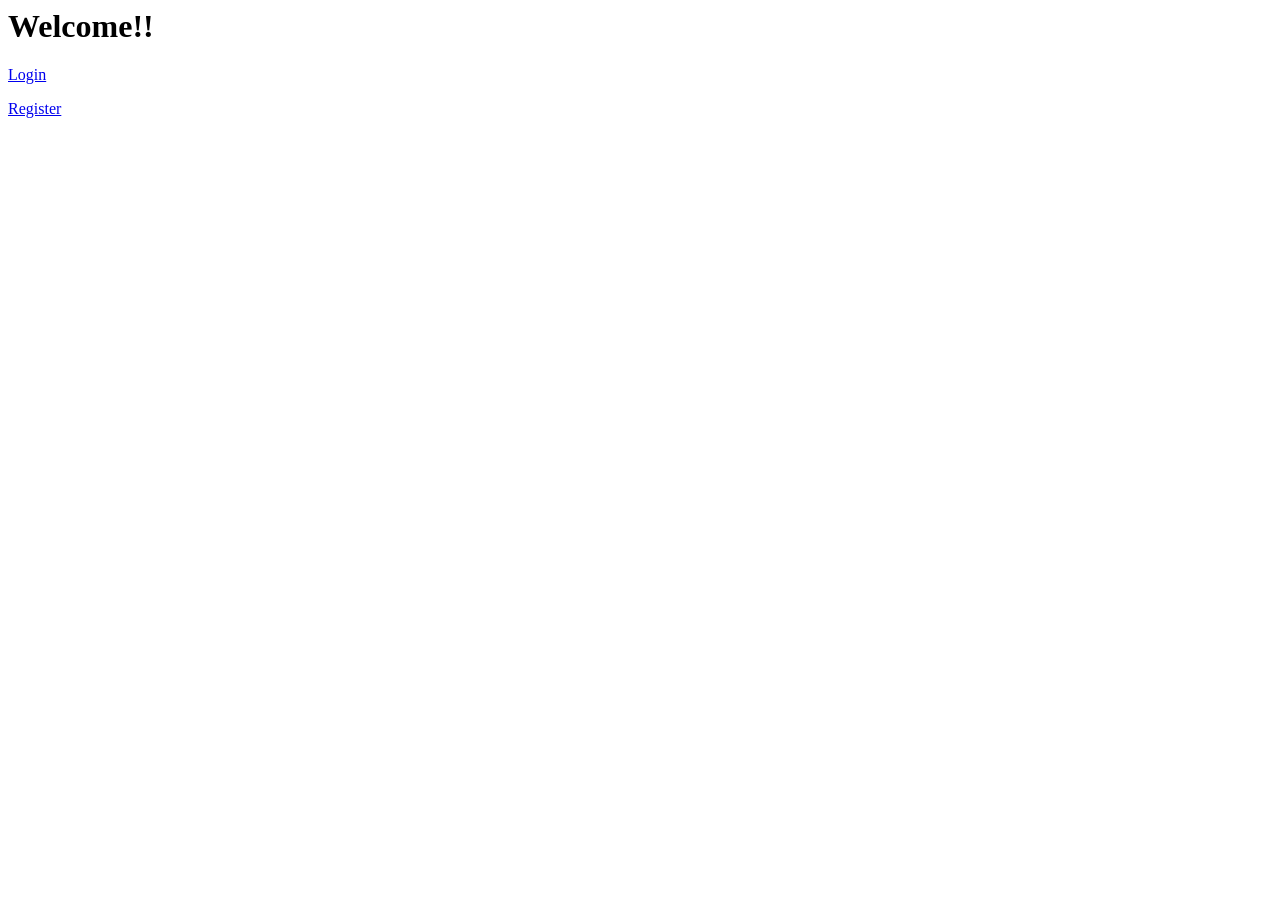
<file: index.html>
<html lang="en">
<head>
    <meta charset="UTF-8">
    <meta name="viewport" content="width=device-width, initial-scale=1.0">
    <title>Home</title>
</head>
<body>
    <h1>Welcome!!</h1>
    <p> <a href="login.html">Login</a></p>
    <p><a href="register.html">Register</a></p>
</body>
</html>
</file>
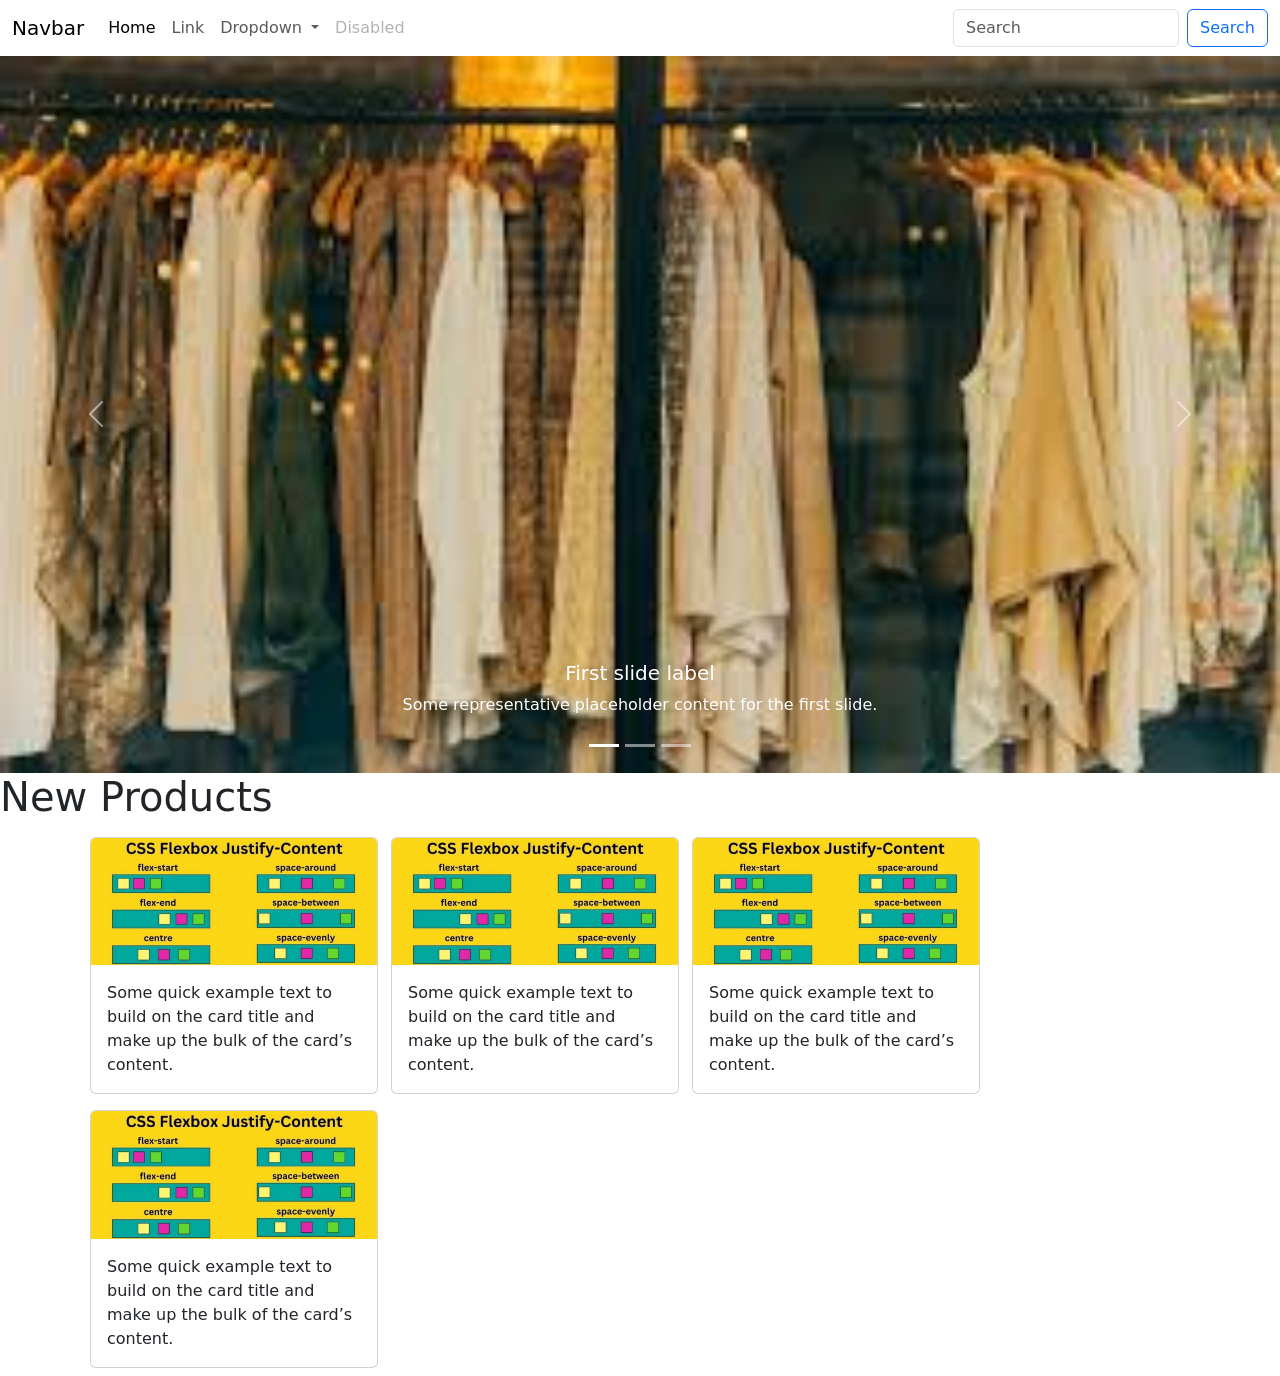
<file: bootstrap_tut.html>
<!doctype html>
<html lang="en">

<head>
    <meta charset="utf-8">
    <meta name="viewport" content="width=device-width, initial-scale=1">
    <title>Bootstrap demo</title>
    <link href="https://cdn.jsdelivr.net/npm/bootstrap@5.3.8/dist/css/bootstrap.min.css" rel="stylesheet"
        integrity="sha384-sRIl4kxILFvY47J16cr9ZwB07vP4J8+LH7qKQnuqkuIAvNWLzeN8tE5YBujZqJLB" crossorigin="anonymous">
</head>

<body>
    <nav class="navbar navbar-expand-lg">
        <div class="container-fluid">
            <a class="navbar-brand" href="#">Navbar</a>
            <button class="navbar-toggler" type="button" data-bs-toggle="collapse"
                data-bs-target="#navbarSupportedContent" aria-controls="navbarSupportedContent" aria-expanded="false"
                aria-label="Toggle navigation">
                <span class="navbar-toggler-icon"></span>
            </button>
            <div class="collapse navbar-collapse" id="navbarSupportedContent">
                <ul class="navbar-nav me-auto mb-2 mb-lg-0">
                    <li class="nav-item">
                        <a class="nav-link active" aria-current="page" href="#">Home</a>
                    </li>
                    <li class="nav-item">
                        <a class="nav-link" href="#">Link</a>
                    </li>
                    <li class="nav-item dropdown">
                        <a class="nav-link dropdown-toggle" href="#" role="button" data-bs-toggle="dropdown"
                            aria-expanded="false">
                            Dropdown
                        </a>
                        <ul class="dropdown-menu">
                            <li><a class="dropdown-item" href="#">Action</a></li>
                            <li><a class="dropdown-item" href="#">Another action</a></li>
                            <li>
                                <hr class="dropdown-divider">
                            </li>
                            <li><a class="dropdown-item" href="#">Something else here</a></li>
                        </ul>
                    </li>
                    <li class="nav-item">
                        <a class="nav-link disabled" aria-disabled="true">Disabled</a>
                    </li>
                </ul>
                <form class="d-flex" role="search">
                    <input class="form-control me-2" type="search" placeholder="Search" aria-label="Search" />
                    <button class="btn btn-outline-primary" type="submit">Search</button>
                </form>
            </div>
        </div>
    </nav>

    <div id="carouselExampleCaptions" class="carousel slide">
        <div class="carousel-indicators">
            <button type="button" data-bs-target="#carouselExampleCaptions" data-bs-slide-to="0" class="active"
                aria-current="true" aria-label="Slide 1"></button>
            <button type="button" data-bs-target="#carouselExampleCaptions" data-bs-slide-to="1"
                aria-label="Slide 2"></button>
            <button type="button" data-bs-target="#carouselExampleCaptions" data-bs-slide-to="2"
                aria-label="Slide 3"></button>
        </div>
        <div class="carousel-inner">
            <div class="carousel-item active">
                <img src="./media/first_image.jfif" class="d-block w-100" alt="...">
                <div class="carousel-caption d-none d-md-block">
                    <h5>First slide label</h5>
                    <p>Some representative placeholder content for the first slide.</p>
                </div>
            </div>
            <div class="carousel-item">
                <img src="./media/second_image.jfif" class="d-block w-100" alt="...">
                <div class="carousel-caption d-none d-md-block">
                    <h5>Second slide label</h5>
                    <p>Some representative placeholder content for the second slide.</p>
                </div>
            </div>
            <div class="carousel-item">
                <img src="./media/third_image.jfif" class="d-block w-100" alt="image not available">
                <div class="carousel-caption d-none d-md-block">
                    <h5>Third slide label</h5>
                    <p>Some representative placeholder content for the third slide.</p>
                </div>
            </div>
        </div>
        <button class="carousel-control-prev" type="button" data-bs-target="#carouselExampleCaptions"
            data-bs-slide="prev">
            <span class="carousel-control-prev-icon" aria-hidden="true"></span>
            <span class="visually-hidden">Previous</span>
        </button>
        <button class="carousel-control-next" type="button" data-bs-target="#carouselExampleCaptions"
            data-bs-slide="next">
            <span class="carousel-control-next-icon" aria-hidden="true"></span>
            <span class="visually-hidden">Next</span>
        </button>
    </div>

    <h1>New Products</h1>

    <div class="container">
        <div class="row">
            <!-- Card 1 -->
            <div class="col-12 col-sm-6 col-md-4 col-lg-3 m-2">
                <div class="card" style="width: 18rem;">
                    <img src="./image.png" class="card-img-top" alt="...">
                    <div class="card-body">
                        <p class="card-text">Some quick example text to build on the card title and make up the bulk of
                            the
                            card’s content.</p>
                    </div>
                </div>
            </div>
            <!-- Card 2 -->
            <div class="col-12 col-sm-6 col-md-4 col-lg-3 m-2">
                <div class="card" style="width: 18rem;">
                    <img src="./image.png" class="card-img-top" alt="...">
                    <div class="card-body">
                        <p class="card-text">Some quick example text to build on the card title and make up the bulk of
                            the
                            card’s content.</p>
                    </div>
                </div>
            </div>
            <!-- Card 3 -->
            <div class="col-12 col-sm-6 col-md-4 col-lg-3 m-2">
                <div class="card" style="width: 18rem;">
                    <img src="./image.png" class="card-img-top" alt="...">
                    <div class="card-body">
                        <p class="card-text">Some quick example text to build on the card title and make up the bulk of
                            the
                            card’s content.</p>
                    </div>
                </div>
            </div>
            <!-- Card 4 -->
            <div class="col-12 col-sm-6 col-md-4 col-lg-3 m-2">
                <div class="card" style="width: 18rem;">
                    <img src="./image.png" class="card-img-top" alt="...">
                    <div class="card-body">
                        <p class="card-text">Some quick example text to build on the card title and make up the bulk of
                            the
                            card’s content.</p>
                    </div>
                </div>
            </div>
        </div>
    </div>

</body>
<script src="https://cdn.jsdelivr.net/npm/bootstrap@5.3.8/dist/js/bootstrap.bundle.min.js"
    integrity="sha384-FKyoEForCGlyvwx9Hj09JcYn3nv7wiPVlz7YYwJrWVcXK/BmnVDxM+D2scQbITxI"
    crossorigin="anonymous"></script>

</html>
</file>
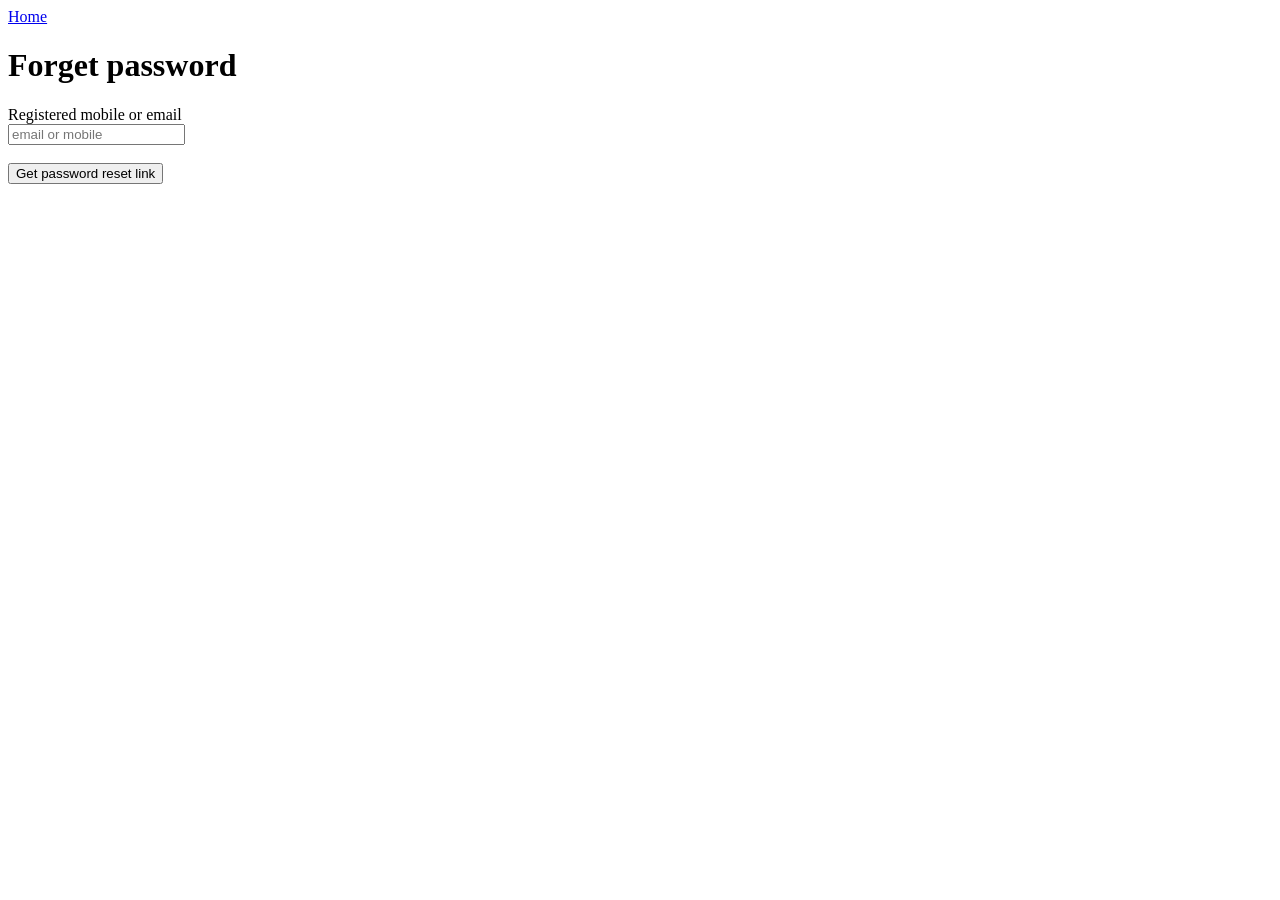
<file: forgetPassword.html>
<html lang="en">
<head>
    <meta charset="UTF-8">
    <meta name="viewport" content="width=device-width, initial-scale=1.0">
    <title>Forget password</title>
</head>
<body>
    <a href="index.html">Home</a>
    <h1>Forget password</h1>

    <label for="">Registered mobile or email</label><br>
    <input placeholder="email or mobile" type="text"><br><br>
    <button>Get password reset link</button>
</body>
</html>
</file>
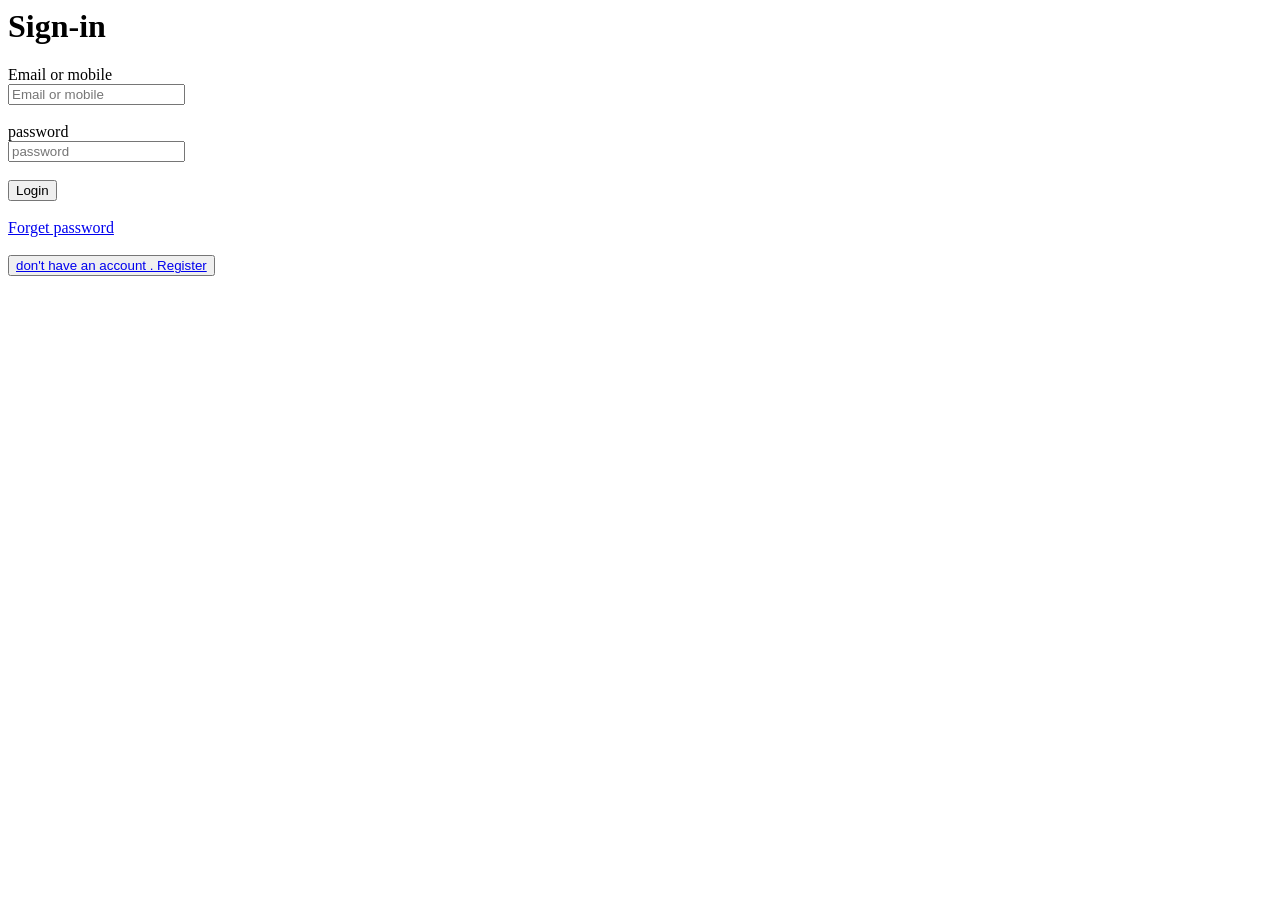
<file: login.html>
<html lang="en">

<head>
    <meta charset="UTF-8">
    <meta name="viewport" content="width=device-width, initial-scale=1.0">
    <title>Login</title>
</head>

<body>
    <h1>Sign-in</h1>
    <label for="">Email or mobile</label><br>
    <input placeholder="Email or mobile" type="email">
    <br>
    <br>
    <label for="">password</label><br>
    <input placeholder="password" type="password">
    <br>
    <br>
    <button>Login</button>
    <br>
    <br>
    <a href="forgetPassword.html">Forget password</a>
    <br>
    <br>
    <button> <a href="register.html">don't have an account . Register</a> </button>

</body>

</html>
</file>
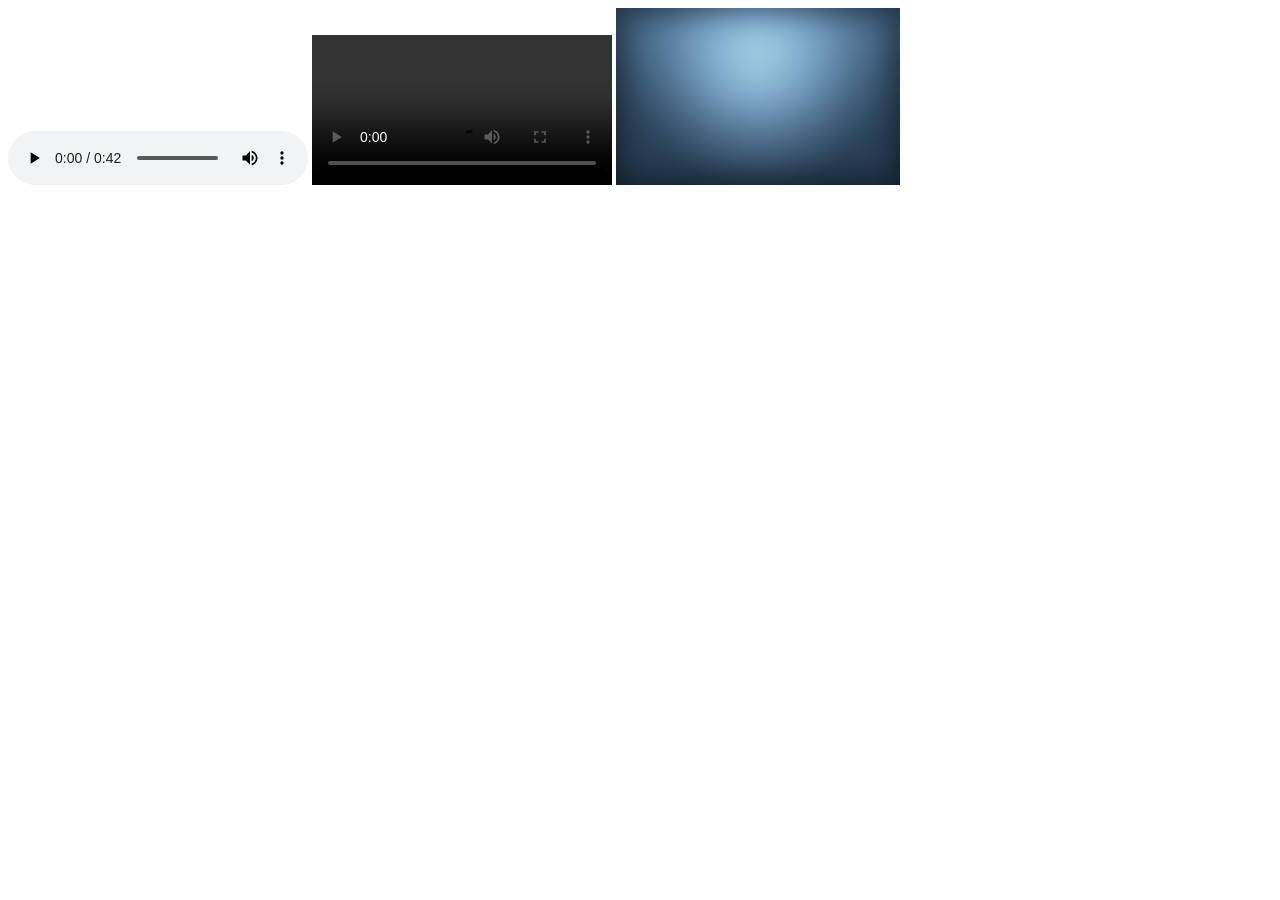
<file: media.html>
<html lang="en">

<head>
    <meta charset="UTF-8">
    <meta name="viewport" content="width=device-width, initial-scale=1.0">
    <title>Html media</title>
</head>

<body>
    <audio src="./media/audio.mp3" controls></audio>
    <video src="./media/video.mp4" controls></video>
    <img src="./media/image.jfif" alt="image not available">
</body>

</html>
</file>
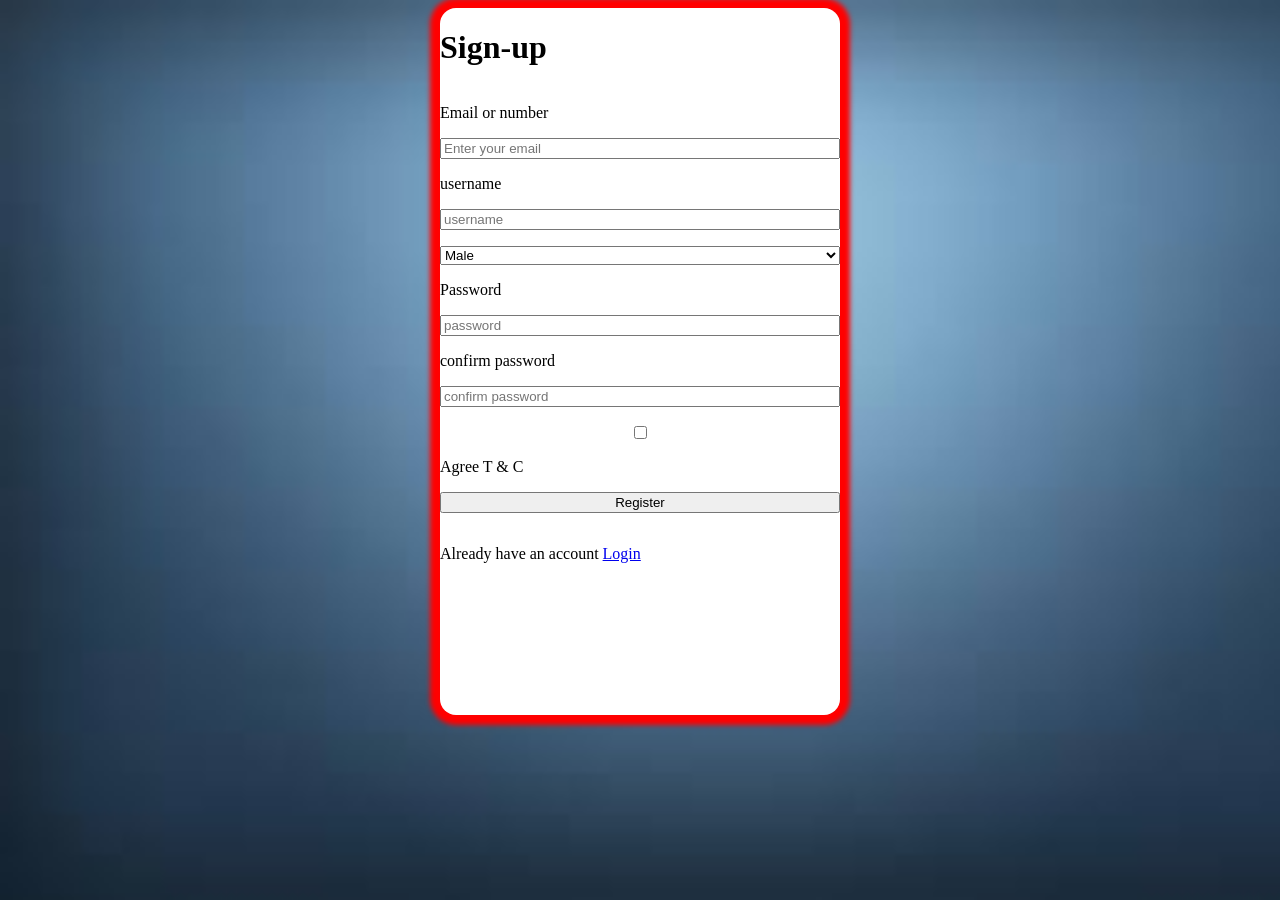
<file: register.html>
<html lang="en">

<head>
    <meta charset="UTF-8">
    <meta name="viewport" content="width=device-width, initial-scale=1.0">
    <title>Register</title>
    <link rel="stylesheet" href="style.css">
    <!-- <link rel="stylesheet" href="regstyle.css"> -->
    <style>
        body {
            background-image: url(./media/image.jfif);
            background-repeat: no-repeat;
            background-size: cover;
        }
    </style>
</head>

<body>
    <form id="registerForm" action="">
        <h1>Sign-up</h1>
        <!-- This is label and input filed for email and password -->
        <label for="">Email or number</label>
        <input placeholder="Enter your email" type="text">

        <!-- This is username filed  -->

        <label for="">username</label>
        <input placeholder="username" type="text">

        <select name="" id="">
            <option value="">Male</option>
            <option value="">Female</option>
            <option value="">Prefer not to say</option>
        </select>



        <label for="">Password</label>
        <input placeholder="password" type="text">

        <label for="">confirm password</label>
        <input placeholder="confirm password" type="text">
        <input type="checkbox">Agree T & C
        <button id="registerBtn">Register</button>
        <p>Already have an account <a href="login.html">Login</a> </p>
    </form>
</body>

</html>
</file>
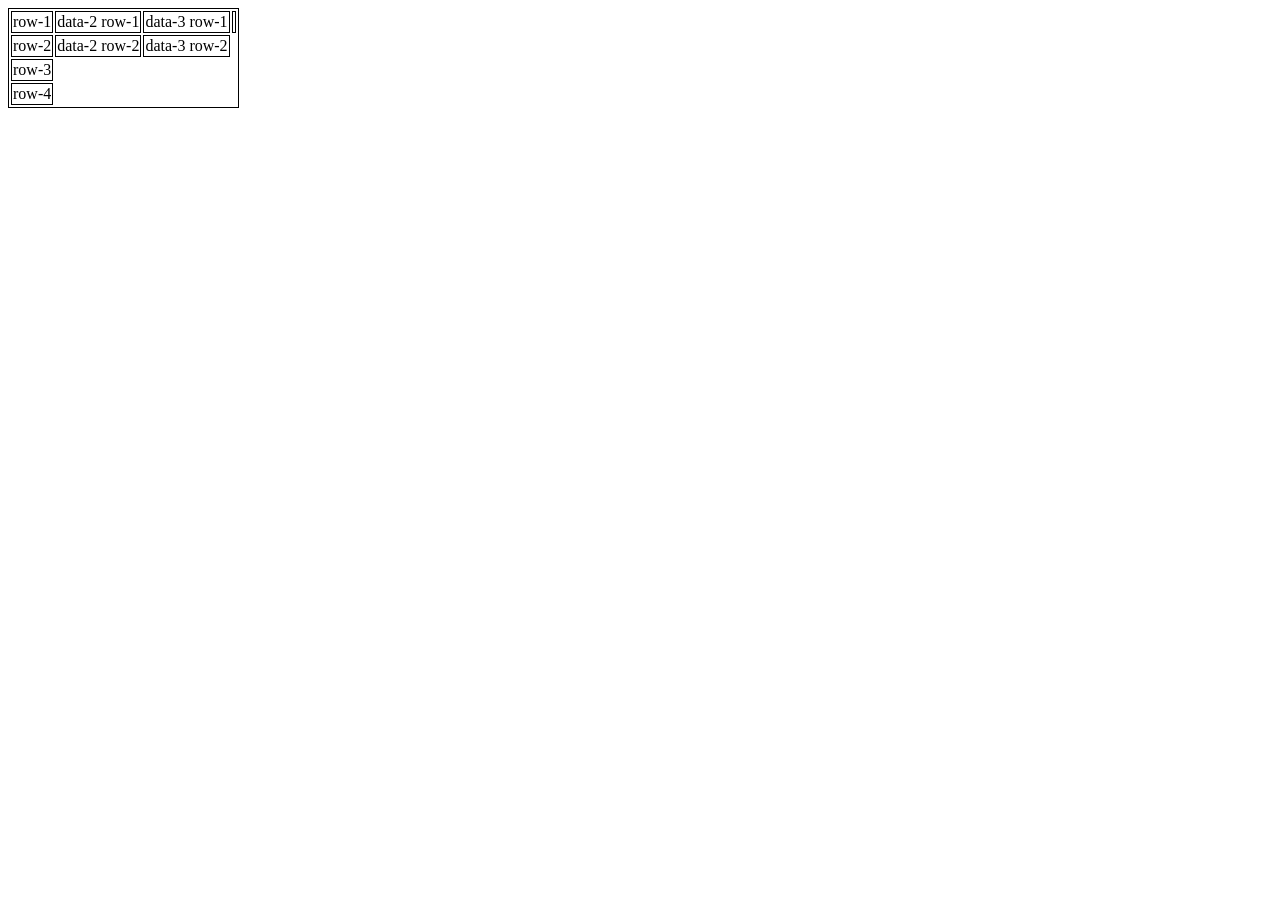
<file: table.html>
<html lang="en">

<head>
    <meta charset="UTF-8">
    <meta name="viewport" content="width=device-width, initial-scale=1.0">
    <title>Document</title>
    <style>
        table,
        td {
            border: 1px solid black;
        }
    </style>
</head>

<body>
    <table>
        <tr>
            <td>row-1</td>
            <td>data-2 row-1</td>
            <td>data-3 row-1</td>
            <td></td>
        </tr>
        <tr>
            <td>row-2</td>
            <td>data-2 row-2</td>
            <td>data-3 row-2</td>
        </tr>
        <tr>
            <td>row-3</td>
        </tr>
        <tr>
            <td>row-4</td>
        </tr>
    </table>
</body>

</html>
</file>
<file: style.css>
body {
  display: flex;
  justify-content: center;
  background-color: #f0f4f8;
}

#registerForm {
  background-color: #ffffff;
  display: flex;
  flex-direction: column;
  max-height: 80%;
  gap: 1rem;
  border-radius: 1rem;
  max-width: 400px;
  width: 100%;
  box-shadow: 0 0 5px 10px red;
}

/* input {
  margin: 5px;
} */
</file>
<file: regstyle.css>
/*
 * This CSS file centers the registration form on the page using a modern flexbox layout
 * and provides basic styling for the form elements.
 */

/* Use a universal box-sizing for consistent layout */
*,
*::before,
*::after {
  box-sizing: border-box;
}

/* Style the body to be a full-height flex container for centering */
body {
  font-family: sans-serif;
  display: flex;
  justify-content: center;
  align-items: center;
  min-height: 100vh;
  margin: 0;
  background-color: #f0f4f8;
}

/* Style the form container */
#registerForm {
  background-color: #ffffff;
  padding: 2.5rem;
  border-radius: 1rem;
  box-shadow: 0 4px 12px rgba(0, 0, 0, 0.1);
  width: 100%;
  max-width: 400px;
  display: flex;
  flex-direction: column;
  gap: 1rem;
}

/* Style the main heading */
#signUp {
  font-size: 2rem;
  font-weight: bold;
  text-align: center;
  margin-bottom: 0.5rem;
  color: #334155;
}

/* Style the form labels */
label {
  font-weight: 500;
  color: #4b5563;
}

/* Style all input and select elements */
input[type="text"],
input[type="password"],
select {
  width: 100%;
  padding: 0.75rem 1rem;
  border: 1px solid #d1d5db;
  border-radius: 0.5rem;
  transition: all 0.2s ease-in-out;
}

input[type="text"]:focus,
input[type="password"]:focus,
select:focus {
  outline: none;
  border-color: #4f46e5;
  box-shadow: 0 0 0 3px rgba(99, 102, 241, 0.2);
}

/* Style the select element to match the inputs */
select {
  appearance: none;
  background-color: #ffffff;
  cursor: pointer;
}

/* Style the checkbox container for better alignment */
input[type="checkbox"] {
  display: inline-block;
  margin-right: 0.5rem;
}

/* Style the register button */
#registerBtn {
  width: 100%;
  padding: 1rem;
  background-color: #334155;
  color: #ffffff;
  font-weight: bold;
  border: none;
  border-radius: 0.5rem;
  cursor: pointer;
  transition: background-color 0.2s ease-in-out;
}

#registerBtn:hover {
  background-color: #1e293b;
}

/* Style the paragraph and link at the bottom of the form */
p {
  font-size: 0.875rem;
  color: #6b7280;
  text-align: center;
  margin-top: 1rem;
}

a {
  color: #4f46e5;
  text-decoration: none;
}

a:hover {
  text-decoration: underline;
}
</file>
